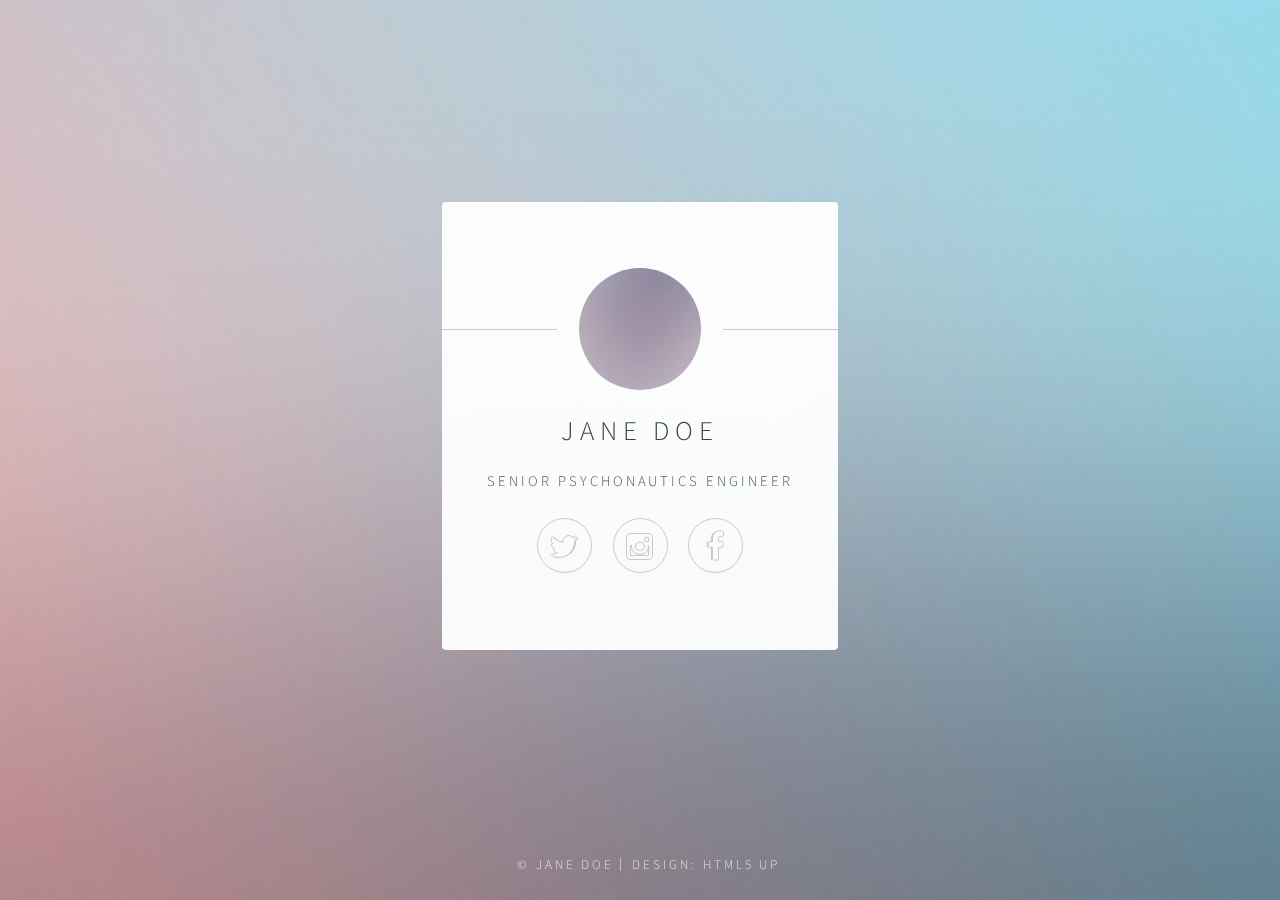
<file: app/static/index.html>
<!DOCTYPE HTML>
<!--
	Identity by HTML5 UP
	html5up.net | @n33co
	Free for personal and commercial use under the CCA 3.0 license (html5up.net/license)
-->
<html>
	<head>
		<title>Identity by HTML5 UP</title>
		<meta charset="utf-8" />
		<meta name="viewport" content="width=device-width, initial-scale=1" />
		<!--[if lte IE 8]><script src="assets/js/html5shiv.js"></script><![endif]-->
		<link rel="stylesheet" href="assets/css/main.css" />
		<!--[if lte IE 9]><link rel="stylesheet" href="assets/css/ie9.css" /><![endif]-->
		<!--[if lte IE 8]><link rel="stylesheet" href="assets/css/ie8.css" /><![endif]-->
		<noscript><link rel="stylesheet" href="assets/css/noscript.css" /></noscript>
	</head>
	<body class="is-loading">

		<!-- Wrapper -->
			<div id="wrapper">

				<!-- Main -->
					<section id="main">
						<header>
							<span class="avatar"><img src="images/avatar.jpg" alt="" /></span>
							<h1>Jane Doe</h1>
							<p>Senior Psychonautics Engineer</p>
						</header>
						<!--
						<hr />
						<h2>Extra Stuff!</h2>
						<form method="post" action="#">
							<div class="field">
								<input type="text" name="name" id="name" placeholder="Name" />
							</div>
							<div class="field">
								<input type="email" name="email" id="email" placeholder="Email" />
							</div>
							<div class="field">
								<div class="select-wrapper">
									<select name="department" id="department">
										<option value="">Department</option>
										<option value="sales">Sales</option>
										<option value="tech">Tech Support</option>
										<option value="null">/dev/null</option>
									</select>
								</div>
							</div>
							<div class="field">
								<textarea name="message" id="message" placeholder="Message" rows="4"></textarea>
							</div>
							<div class="field">
								<input type="checkbox" id="human" name="human" /><label for="human">I'm a human</label>
							</div>
							<div class="field">
								<label>But are you a robot?</label>
								<input type="radio" id="robot_yes" name="robot" /><label for="robot_yes">Yes</label>
								<input type="radio" id="robot_no" name="robot" /><label for="robot_no">No</label>
							</div>
							<ul class="actions">
								<li><a href="#" class="button">Get Started</a></li>
							</ul>
						</form>
						<hr />
						-->
						<footer>
							<ul class="icons">
								<li><a href="#" class="fa-twitter">Twitter</a></li>
								<li><a href="#" class="fa-instagram">Instagram</a></li>
								<li><a href="#" class="fa-facebook">Facebook</a></li>
							</ul>
						</footer>
					</section>

				<!-- Footer -->
					<footer id="footer">
						<ul class="copyright">
							<li>&copy; Jane Doe</li><li>Design: <a href="http://html5up.net">HTML5 UP</a></li>
						</ul>
					</footer>

			</div>

		<!-- Scripts -->
			<!--[if lte IE 8]><script src="assets/js/respond.min.js"></script><![endif]-->
			<script>
				if ('addEventListener' in window) {
					window.addEventListener('load', function() { document.body.className = document.body.className.replace(/\bis-loading\b/, ''); });
					document.body.className += (navigator.userAgent.match(/(MSIE|rv:11\.0)/) ? ' is-ie' : '');
				}
			</script>

	</body>
</html>
</file>
<file: app/static/assets/css/ie9.css>
/*
	Identity by HTML5 UP
	html5up.net | @n33co
	Free for personal and commercial use under the CCA 3.0 license (html5up.net/license)
*/

/* Basic */

	body {
		background-image: url("../../images/bg.jpg");
		background-repeat: no-repeat;
		background-size: cover;
		background-position: bottom center;
		background-attachment: fixed;
	}

		body:after {
			display: none;
		}

/* List */

	ul.icons li a:before {
		color: #c8cccf;
	}

	ul.icons li a:hover:before {
		color: #ff7496;
	}

/* Wrapper */

	#wrapper {
		text-align: center;
	}

/* Main */

	#main {
		display: inline-block;
	}
</file>
<file: app/static/assets/css/ie8.css>
/*
	Identity by HTML5 UP
	html5up.net | @n33co
	Free for personal and commercial use under the CCA 3.0 license (html5up.net/license)
*/

/* List */

	ul.icons li a {
		-ms-behavior: url("assets/js/PIE.htc");
	}

		ul.icons li a:before {
			text-align: center;
			font-size: 26px;
		}

/* Main */

	#main {
		-ms-behavior: url("assets/js/PIE.htc");
	}

		#main .avatar img {
			-ms-behavior: url("assets/js/PIE.htc");
		}

/* Footer */

	#footer {
		color: #fff;
	}

		#footer .copyright li {
			border-left: solid 1px #fff;
		}
</file>
<file: app/static/assets/css/noscript.css>
/*
	Identity by HTML5 UP
	html5up.net | @n33co
	Free for personal and commercial use under the CCA 3.0 license (html5up.net/license)
*/

/* Basic */

	body:after {
		display: none;
	}

/* Main */

	#main {
		-moz-transform: none !important;
		-webkit-transform: none !important;
		-ms-transform: none !important;
		transform: none !important;
		opacity: 1 !important;
	}
</file>
<file: app/static/assets/css/main.css>
@charset "UTF-8";
@import url(font-awesome.min.css);
@import url("https://fonts.googleapis.com/css?family=Source+Sans+Pro:300");

/*
	Identity by HTML5 UP
	html5up.net | @n33co
	Free for personal and commercial use under the CCA 3.0 license (html5up.net/license)
*/

/* Reset */

	html, body, div, span, applet, object, iframe, h1, h2, h3, h4, h5, h6, p, blockquote, pre, a, abbr, acronym, address, big, cite, code, del, dfn, em, img, ins, kbd, q, s, samp, small, strike, strong, sub, sup, tt, var, b, u, i, center, dl, dt, dd, ol, ul, li, fieldset, form, label, legend, table, caption, tbody, tfoot, thead, tr, th, td, article, aside, canvas, details, embed, figure, figcaption, footer, header, hgroup, menu, nav, output, ruby, section, summary, time, mark, audio, video {
		margin: 0;
		padding: 0;
		border: 0;
		font-size: 100%;
		font: inherit;
		vertical-align: baseline;
	}

	article, aside, details, figcaption, figure, footer, header, hgroup, menu, nav, section {
		display: block;
	}

	body {
		line-height: 1;
	}

	ol, ul {
		list-style: none;
	}

	blockquote, q {
		quotes: none;
	}

	blockquote:before, blockquote:after, q:before, q:after {
		content: '';
		content: none;
	}

	table {
		border-collapse: collapse;
		border-spacing: 0;
	}

	body {
		-webkit-text-size-adjust: none;
	}

/* Box Model */

	*, *:before, *:after {
		-moz-box-sizing: border-box;
		-webkit-box-sizing: border-box;
		box-sizing: border-box;
	}

/* Basic */

	@media screen and (max-width: 480px) {

		html, body {
			min-width: 320px;
		}

	}

	body.is-loading *, body.is-loading *:before, body.is-loading *:after {
		-moz-animation: none !important;
		-webkit-animation: none !important;
		-ms-animation: none !important;
		animation: none !important;
		-moz-transition: none !important;
		-webkit-transition: none !important;
		-ms-transition: none !important;
		transition: none !important;
	}

	html {
		height: 100%;
	}

	body {
		height: 100%;
		background-color: #ffffff;
		background-image: url("images/overlay.png"), -moz-linear-gradient(60deg, rgba(255, 165, 150, 0.5) 5%, rgba(0, 228, 255, 0.35)), url("../../images/bg.jpg");
		background-image: url("images/overlay.png"), -webkit-linear-gradient(60deg, rgba(255, 165, 150, 0.5) 5%, rgba(0, 228, 255, 0.35)), url("../../images/bg.jpg");
		background-image: url("images/overlay.png"), -ms-linear-gradient(60deg, rgba(255, 165, 150, 0.5) 5%, rgba(0, 228, 255, 0.35)), url("../../images/bg.jpg");
		background-image: url("images/overlay.png"), linear-gradient(60deg, rgba(255, 165, 150, 0.5) 5%, rgba(0, 228, 255, 0.35)), url("../../images/bg.jpg");
		background-repeat: repeat,			no-repeat,			no-repeat;
		background-size: 100px 100px, cover,				cover;
		background-position: top left,		center center,		bottom center;
		background-attachment: fixed,			fixed,				fixed;
	}

		body:after {
			content: '';
			display: block;
			position: fixed;
			top: 0;
			left: 0;
			width: 100%;
			height: inherit;
			opacity: 0;
			z-index: 1;
			background-color: #ffffff;
			background-image: url("images/overlay.png"), -moz-linear-gradient(60deg, rgba(255, 165, 150, 0.5) 5%, rgba(0, 228, 255, 0.35));
			background-image: url("images/overlay.png"), -webkit-linear-gradient(60deg, rgba(255, 165, 150, 0.5) 5%, rgba(0, 228, 255, 0.35));
			background-image: url("images/overlay.png"), -ms-linear-gradient(60deg, rgba(255, 165, 150, 0.5) 5%, rgba(0, 228, 255, 0.35));
			background-image: url("images/overlay.png"), linear-gradient(60deg, rgba(255, 165, 150, 0.5) 5%, rgba(0, 228, 255, 0.35));
			background-repeat: repeat,			no-repeat;
			background-size: 100px 100px, cover;
			background-position: top left,		center center;
			-moz-transition: opacity 1.75s ease-out;
			-webkit-transition: opacity 1.75s ease-out;
			-ms-transition: opacity 1.75s ease-out;
			transition: opacity 1.75s ease-out;
		}

		body.is-loading:after {
			opacity: 1;
		}

/* Type */

	body, input, select, textarea {
		color: #414f57;
		font-family: "Source Sans Pro", Helvetica, sans-serif;
		font-size: 14pt;
		font-weight: 300;
		line-height: 2;
		letter-spacing: 0.2em;
		text-transform: uppercase;
	}

		@media screen and (max-width: 1680px) {

			body, input, select, textarea {
				font-size: 11pt;
			}

		}

		@media screen and (max-width: 480px) {

			body, input, select, textarea {
				font-size: 10pt;
				line-height: 1.75;
			}

		}

	a {
		-moz-transition: color 0.2s ease, border-color 0.2s ease;
		-webkit-transition: color 0.2s ease, border-color 0.2s ease;
		-ms-transition: color 0.2s ease, border-color 0.2s ease;
		transition: color 0.2s ease, border-color 0.2s ease;
		color: inherit;
		text-decoration: none;
	}

		a:before {
			-moz-transition: color 0.2s ease, text-shadow 0.2s ease;
			-webkit-transition: color 0.2s ease, text-shadow 0.2s ease;
			-ms-transition: color 0.2s ease, text-shadow 0.2s ease;
			transition: color 0.2s ease, text-shadow 0.2s ease;
		}

		a:hover {
			color: #ff7496;
		}

	strong, b {
		color: #313f47;
	}

	em, i {
		font-style: italic;
	}

	p {
		margin: 0 0 1.5em 0;
	}

	h1, h2, h3, h4, h5, h6 {
		color: #313f47;
		line-height: 1.5;
		margin: 0 0 0.75em 0;
	}

		h1 a, h2 a, h3 a, h4 a, h5 a, h6 a {
			color: inherit;
			text-decoration: none;
		}

	h1 {
		font-size: 1.85em;
		letter-spacing: 0.22em;
		margin: 0 0 0.525em 0;
	}

	h2 {
		font-size: 1.25em;
	}

	h3 {
		font-size: 1em;
	}

	h4 {
		font-size: 1em;
	}

	h5 {
		font-size: 1em;
	}

	h6 {
		font-size: 1em;
	}

	@media screen and (max-width: 480px) {

		h1 {
			font-size: 1.65em;
		}

	}

	sub {
		font-size: 0.8em;
		position: relative;
		top: 0.5em;
	}

	sup {
		font-size: 0.8em;
		position: relative;
		top: -0.5em;
	}

	hr {
		border: 0;
		border-bottom: solid 1px #c8cccf;
		margin: 3em 0;
	}

/* Form */

	form {
		margin: 0 0 1.5em 0;
	}

		form > .field {
			margin: 0 0 1.5em 0;
		}

			form > .field > :last-child {
				margin-bottom: 0;
			}

	label {
		color: #313f47;
		display: block;
		font-size: 0.9em;
		margin: 0 0 0.75em 0;
	}

	input[type="text"],
	input[type="password"],
	input[type="email"],
	input[type="tel"],
	select,
	textarea {
		-moz-appearance: none;
		-webkit-appearance: none;
		-ms-appearance: none;
		appearance: none;
		border-radius: 4px;
		border: solid 1px #c8cccf;
		color: inherit;
		display: block;
		outline: 0;
		padding: 0 1em;
		text-decoration: none;
		width: 100%;
	}

		input[type="text"]:invalid,
		input[type="password"]:invalid,
		input[type="email"]:invalid,
		input[type="tel"]:invalid,
		select:invalid,
		textarea:invalid {
			box-shadow: none;
		}

		input[type="text"]:focus,
		input[type="password"]:focus,
		input[type="email"]:focus,
		input[type="tel"]:focus,
		select:focus,
		textarea:focus {
			border-color: #ff7496;
		}

	.select-wrapper {
		text-decoration: none;
		display: block;
		position: relative;
	}

		.select-wrapper:before {
			content: "";
			-moz-osx-font-smoothing: grayscale;
			-webkit-font-smoothing: antialiased;
			font-family: FontAwesome;
			font-style: normal;
			font-weight: normal;
			text-transform: none !important;
		}

		.select-wrapper:before {
			color: #c8cccf;
			display: block;
			height: 2.75em;
			line-height: 2.75em;
			pointer-events: none;
			position: absolute;
			right: 0;
			text-align: center;
			top: 0;
			width: 2.75em;
		}

		.select-wrapper select::-ms-expand {
			display: none;
		}

	input[type="text"],
	input[type="password"],
	input[type="email"],
	select {
		height: 2.75em;
	}

	textarea {
		padding: 0.75em 1em;
	}

	input[type="checkbox"],
	input[type="radio"] {
		-moz-appearance: none;
		-webkit-appearance: none;
		-ms-appearance: none;
		appearance: none;
		display: block;
		float: left;
		margin-right: -2em;
		opacity: 0;
		width: 1em;
		z-index: -1;
	}

		input[type="checkbox"] + label,
		input[type="radio"] + label {
			text-decoration: none;
			color: #414f57;
			cursor: pointer;
			display: inline-block;
			font-size: 1em;
			font-weight: 300;
			padding-left: 2.4em;
			padding-right: 0.75em;
			position: relative;
		}

			input[type="checkbox"] + label:before,
			input[type="radio"] + label:before {
				-moz-osx-font-smoothing: grayscale;
				-webkit-font-smoothing: antialiased;
				font-family: FontAwesome;
				font-style: normal;
				font-weight: normal;
				text-transform: none !important;
			}

			input[type="checkbox"] + label:before,
			input[type="radio"] + label:before {
				border-radius: 4px;
				border: solid 1px #c8cccf;
				content: '';
				display: inline-block;
				height: 1.65em;
				left: 0;
				line-height: 1.58125em;
				position: absolute;
				text-align: center;
				top: 0.15em;
				width: 1.65em;
			}

		input[type="checkbox"]:checked + label:before,
		input[type="radio"]:checked + label:before {
			color: #ff7496;
			content: '\f00c';
		}

		input[type="checkbox"]:focus + label:before,
		input[type="radio"]:focus + label:before {
			border-color: #ff7496;
		}

	input[type="checkbox"] + label:before {
		border-radius: 4px;
	}

	input[type="radio"] + label:before {
		border-radius: 100%;
	}

	::-webkit-input-placeholder {
		color: #616f77 !important;
		opacity: 1.0;
	}

	:-moz-placeholder {
		color: #616f77 !important;
		opacity: 1.0;
	}

	::-moz-placeholder {
		color: #616f77 !important;
		opacity: 1.0;
	}

	:-ms-input-placeholder {
		color: #616f77 !important;
		opacity: 1.0;
	}

	.formerize-placeholder {
		color: #616f77 !important;
		opacity: 1.0;
	}

/* Icon */

	.icon {
		text-decoration: none;
		position: relative;
		border-bottom: none;
	}

		.icon:before {
			-moz-osx-font-smoothing: grayscale;
			-webkit-font-smoothing: antialiased;
			font-family: FontAwesome;
			font-style: normal;
			font-weight: normal;
			text-transform: none !important;
		}

		.icon > .label {
			display: none;
		}

/* List */

	ol {
		list-style: decimal;
		margin: 0 0 1.5em 0;
		padding-left: 1.25em;
	}

		ol li {
			padding-left: 0.25em;
		}

	ul {
		list-style: disc;
		margin: 0 0 1.5em 0;
		padding-left: 1em;
	}

		ul li {
			padding-left: 0.5em;
		}

		ul.alt {
			list-style: none;
			padding-left: 0;
		}

			ul.alt li {
				border-top: solid 1px #c8cccf;
				padding: 0.5em 0;
			}

				ul.alt li:first-child {
					border-top: 0;
					padding-top: 0;
				}

		ul.icons {
			cursor: default;
			list-style: none;
			padding-left: 0;
			margin-top: -0.675em;
		}

			ul.icons li {
				display: inline-block;
				padding: 0.675em 0.5em;
			}

				ul.icons li a {
					text-decoration: none;
					position: relative;
					display: block;
					width: 3.75em;
					height: 3.75em;
					border-radius: 100%;
					border: solid 1px #c8cccf;
					line-height: 3.75em;
					overflow: hidden;
					text-align: center;
					text-indent: 3.75em;
					white-space: nowrap;
				}

					ul.icons li a:before {
						-moz-osx-font-smoothing: grayscale;
						-webkit-font-smoothing: antialiased;
						font-family: FontAwesome;
						font-style: normal;
						font-weight: normal;
						text-transform: none !important;
					}

					ul.icons li a:before {
						color: #ffffff;
						text-shadow: 1.25px 0px 0px #c8cccf, -1.25px 0px 0px #c8cccf, 0px 1.25px 0px #c8cccf, 0px -1.25px 0px #c8cccf;
					}

					ul.icons li a:hover:before {
						text-shadow: 1.25px 0px 0px #ff7496, -1.25px 0px 0px #ff7496, 0px 1.25px 0px #ff7496, 0px -1.25px 0px #ff7496;
					}

					ul.icons li a:before {
						position: absolute;
						top: 0;
						left: 0;
						width: inherit;
						height: inherit;
						font-size: 1.85rem;
						line-height: inherit;
						text-align: center;
						text-indent: 0;
					}

					ul.icons li a:hover {
						border-color: #ff7496;
					}

			@media screen and (max-width: 480px) {

				ul.icons li a:before {
					font-size: 1.5rem;
				}

			}

		ul.actions {
			cursor: default;
			list-style: none;
			padding-left: 0;
		}

			ul.actions li {
				display: inline-block;
				padding: 0 0.75em 0 0;
				vertical-align: middle;
			}

				ul.actions li:last-child {
					padding-right: 0;
				}

	dl {
		margin: 0 0 1.5em 0;
	}

		dl dt {
			display: block;
			margin: 0 0 0.75em 0;
		}

		dl dd {
			margin-left: 1.5em;
		}

/* Button */

	input[type="submit"],
	input[type="reset"],
	input[type="button"],
	button,
	.button {
		-moz-appearance: none;
		-webkit-appearance: none;
		-ms-appearance: none;
		appearance: none;
		-moz-transition: background-color 0.2s ease-in-out, border-color 0.2s ease-in-out, color 0.2s ease-in-out;
		-webkit-transition: background-color 0.2s ease-in-out, border-color 0.2s ease-in-out, color 0.2s ease-in-out;
		-ms-transition: background-color 0.2s ease-in-out, border-color 0.2s ease-in-out, color 0.2s ease-in-out;
		transition: background-color 0.2s ease-in-out, border-color 0.2s ease-in-out, color 0.2s ease-in-out;
		display: inline-block;
		height: 2.75em;
		line-height: 2.75em;
		padding: 0 1.5em;
		background-color: transparent;
		border-radius: 4px;
		border: solid 1px #c8cccf;
		color: #414f57 !important;
		cursor: pointer;
		text-align: center;
		text-decoration: none;
		white-space: nowrap;
	}

		input[type="submit"]:hover,
		input[type="reset"]:hover,
		input[type="button"]:hover,
		button:hover,
		.button:hover {
			border-color: #ff7496;
			color: #ff7496 !important;
		}

		input[type="submit"].icon,
		input[type="reset"].icon,
		input[type="button"].icon,
		button.icon,
		.button.icon {
			padding-left: 1.35em;
		}

			input[type="submit"].icon:before,
			input[type="reset"].icon:before,
			input[type="button"].icon:before,
			button.icon:before,
			.button.icon:before {
				margin-right: 0.5em;
			}

		input[type="submit"].fit,
		input[type="reset"].fit,
		input[type="button"].fit,
		button.fit,
		.button.fit {
			display: block;
			width: 100%;
			margin: 0 0 0.75em 0;
		}

		input[type="submit"].small,
		input[type="reset"].small,
		input[type="button"].small,
		button.small,
		.button.small {
			font-size: 0.8em;
		}

		input[type="submit"].big,
		input[type="reset"].big,
		input[type="button"].big,
		button.big,
		.button.big {
			font-size: 1.35em;
		}

		input[type="submit"].disabled, input[type="submit"]:disabled,
		input[type="reset"].disabled,
		input[type="reset"]:disabled,
		input[type="button"].disabled,
		input[type="button"]:disabled,
		button.disabled,
		button:disabled,
		.button.disabled,
		.button:disabled {
			-moz-pointer-events: none;
			-webkit-pointer-events: none;
			-ms-pointer-events: none;
			pointer-events: none;
			opacity: 0.5;
		}

/* Main */

	#main {
		position: relative;
		max-width: 100%;
		min-width: 27em;
		padding: 4.5em 3em 3em 3em ;
		background: #ffffff;
		border-radius: 4px;
		cursor: default;
		opacity: 0.95;
		text-align: center;
		-moz-transform-origin: 50% 50%;
		-webkit-transform-origin: 50% 50%;
		-ms-transform-origin: 50% 50%;
		transform-origin: 50% 50%;
		-moz-transform: rotateX(0deg);
		-webkit-transform: rotateX(0deg);
		-ms-transform: rotateX(0deg);
		transform: rotateX(0deg);
		-moz-transition: opacity 1s ease, -moz-transform 1s ease;
		-webkit-transition: opacity 1s ease, -webkit-transform 1s ease;
		-ms-transition: opacity 1s ease, -ms-transform 1s ease;
		transition: opacity 1s ease, transform 1s ease;
	}

		#main .avatar {
			position: relative;
			display: block;
			margin-bottom: 1.5em;
		}

			#main .avatar img {
				display: block;
				margin: 0 auto;
				border-radius: 100%;
				box-shadow: 0 0 0 1.5em #ffffff;
			}

			#main .avatar:before {
				content: '';
				display: block;
				position: absolute;
				top: 50%;
				left: -3em;
				width: calc(100% + 6em);
				height: 1px;
				z-index: -1;
				background: #c8cccf;
			}

		@media screen and (max-width: 480px) {

			#main {
				min-width: 0;
				width: 100%;
				padding: 4em 2em 2.5em 2em ;
			}

				#main .avatar:before {
					left: -2em;
					width: calc(100% + 4em);
				}

		}

		body.is-loading #main {
			opacity: 0;
			-moz-transform: rotateX(15deg);
			-webkit-transform: rotateX(15deg);
			-ms-transform: rotateX(15deg);
			transform: rotateX(15deg);
		}

/* Footer */

	#footer {
		-moz-align-self: -moz-flex-end;
		-webkit-align-self: -webkit-flex-end;
		-ms-align-self: -ms-flex-end;
		align-self: flex-end;
		width: 100%;
		padding: 1.5em 0 0 0;
		color: rgba(255, 255, 255, 0.75);
		cursor: default;
		text-align: center;
	}

		#footer .copyright {
			margin: 0;
			padding: 0;
			font-size: 0.9em;
			list-style: none;
		}

			#footer .copyright li {
				display: inline-block;
				margin: 0 0 0 0.45em;
				padding: 0 0 0 0.85em;
				border-left: solid 1px rgba(255, 255, 255, 0.5);
				line-height: 1;
			}

				#footer .copyright li:first-child {
					border-left: 0;
				}

/* Wrapper */

	#wrapper {
		display: -moz-flex;
		display: -webkit-flex;
		display: -ms-flex;
		display: flex;
		-moz-align-items: center;
		-webkit-align-items: center;
		-ms-align-items: center;
		align-items: center;
		-moz-justify-content: space-between;
		-webkit-justify-content: space-between;
		-ms-justify-content: space-between;
		justify-content: space-between;
		-moz-flex-direction: column;
		-webkit-flex-direction: column;
		-ms-flex-direction: column;
		flex-direction: column;
		-moz-perspective: 1000px;
		-webkit-perspective: 1000px;
		-ms-perspective: 1000px;
		perspective: 1000px;
		position: relative;
		min-height: 100%;
		padding: 1.5em;
		z-index: 2;
	}

		#wrapper > * {
			z-index: 1;
		}

		#wrapper:before {
			content: '';
			display: block;
		}

		@media screen and (max-width: 360px) {

			#wrapper {
				padding: 0.75em;
			}

		}

		body.is-ie #wrapper {
			height: 100%;
		}
</file>
